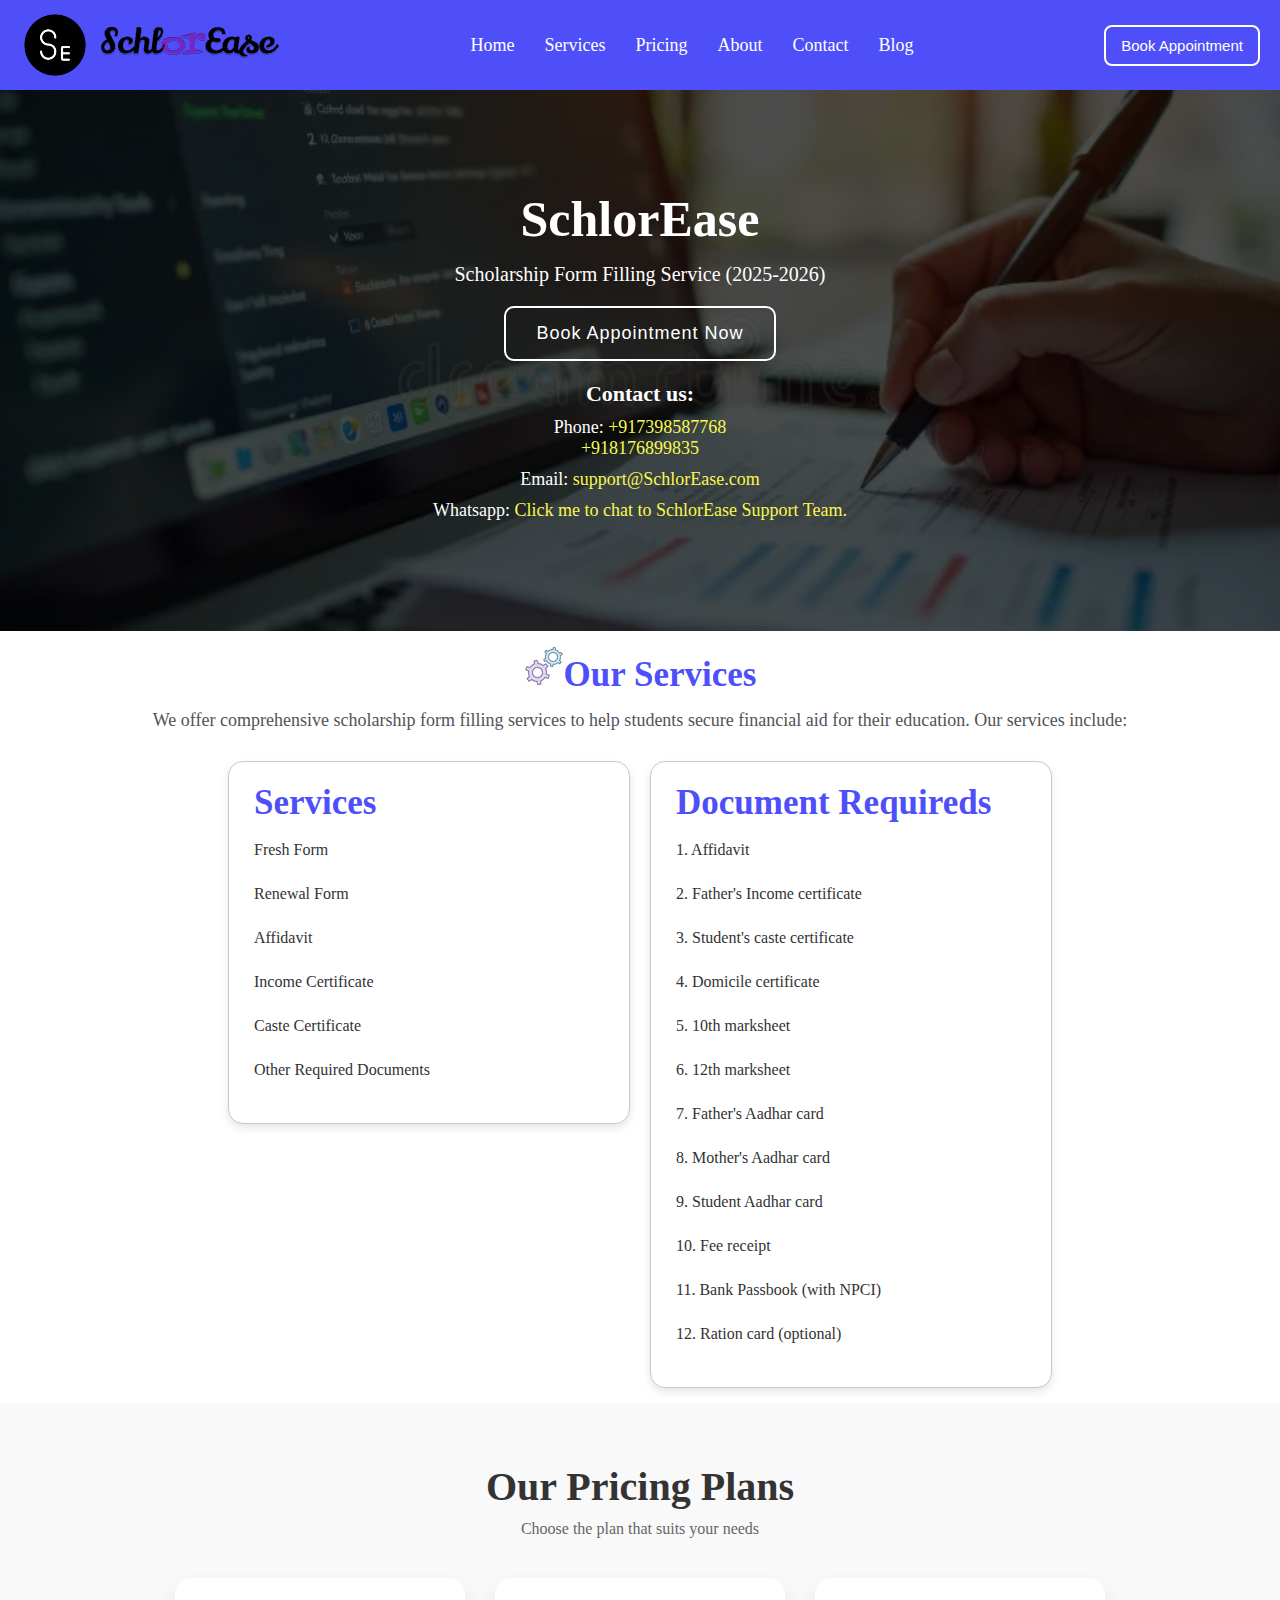
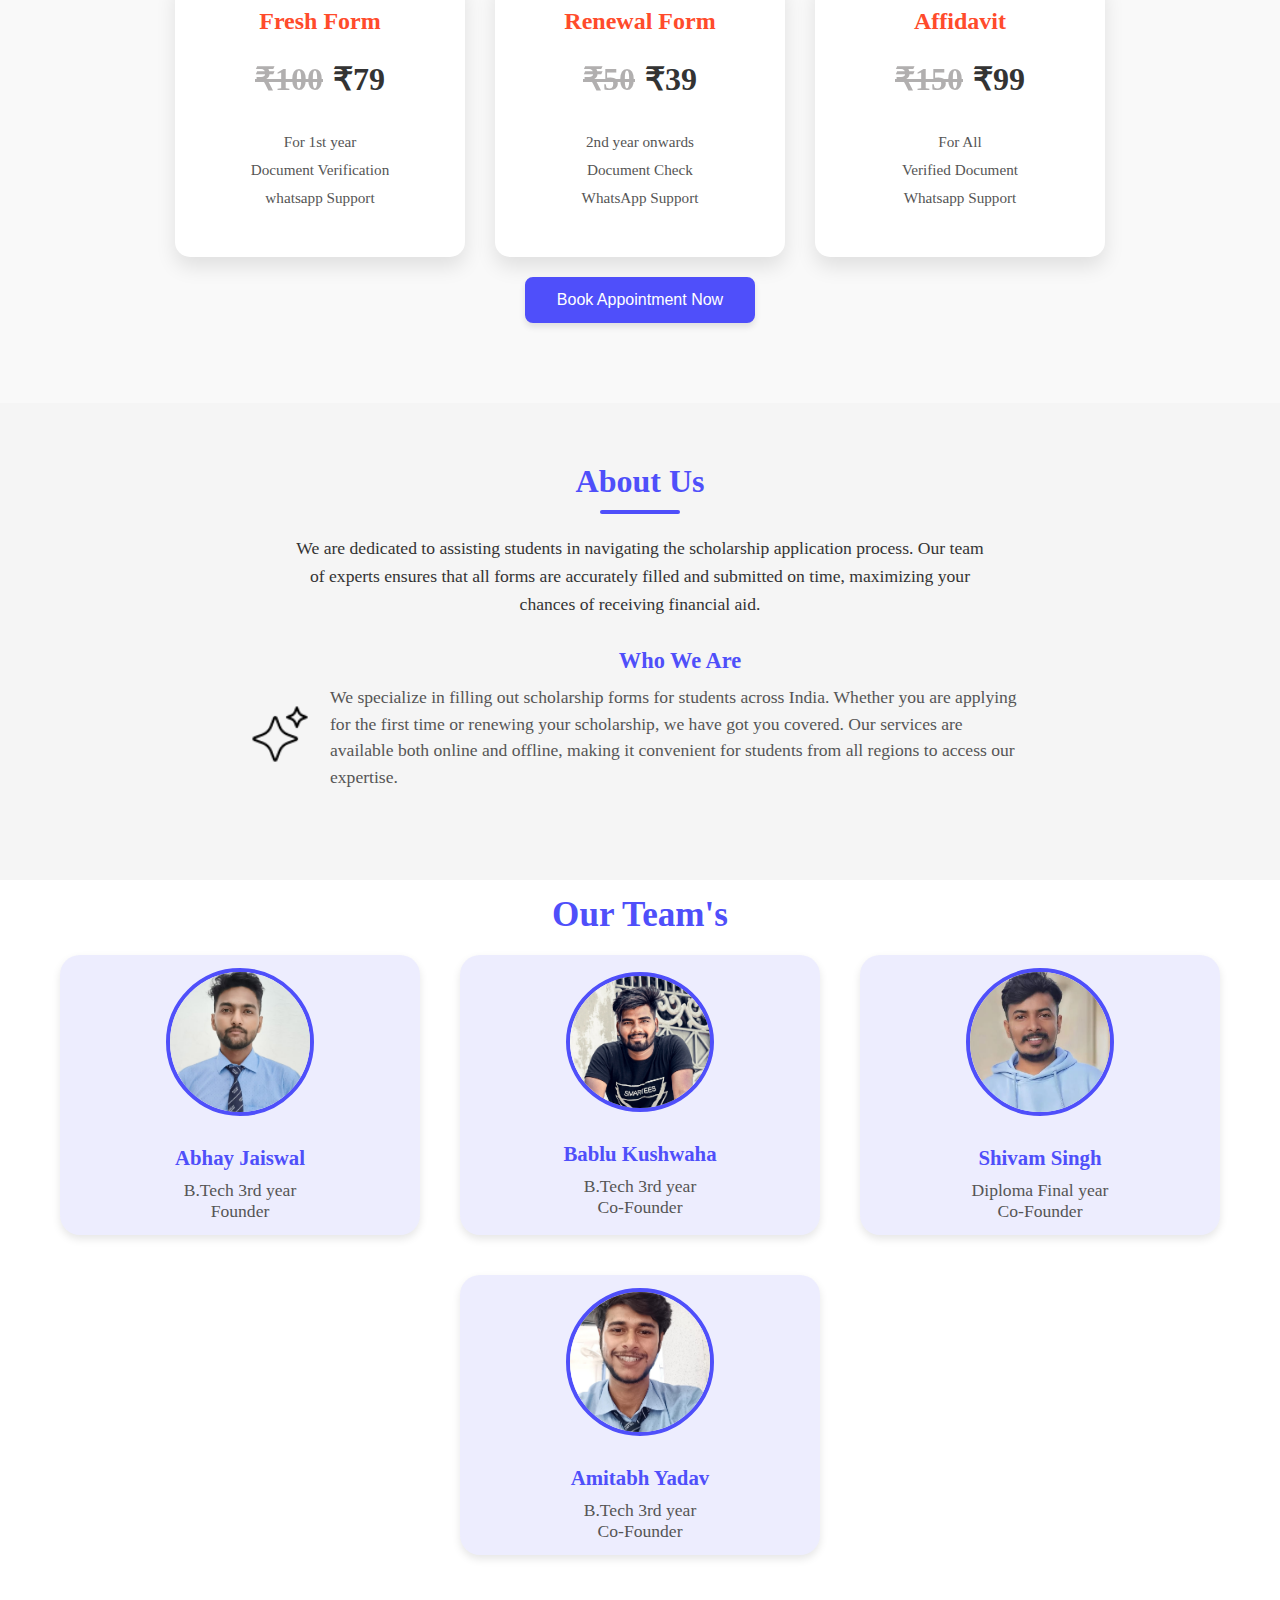
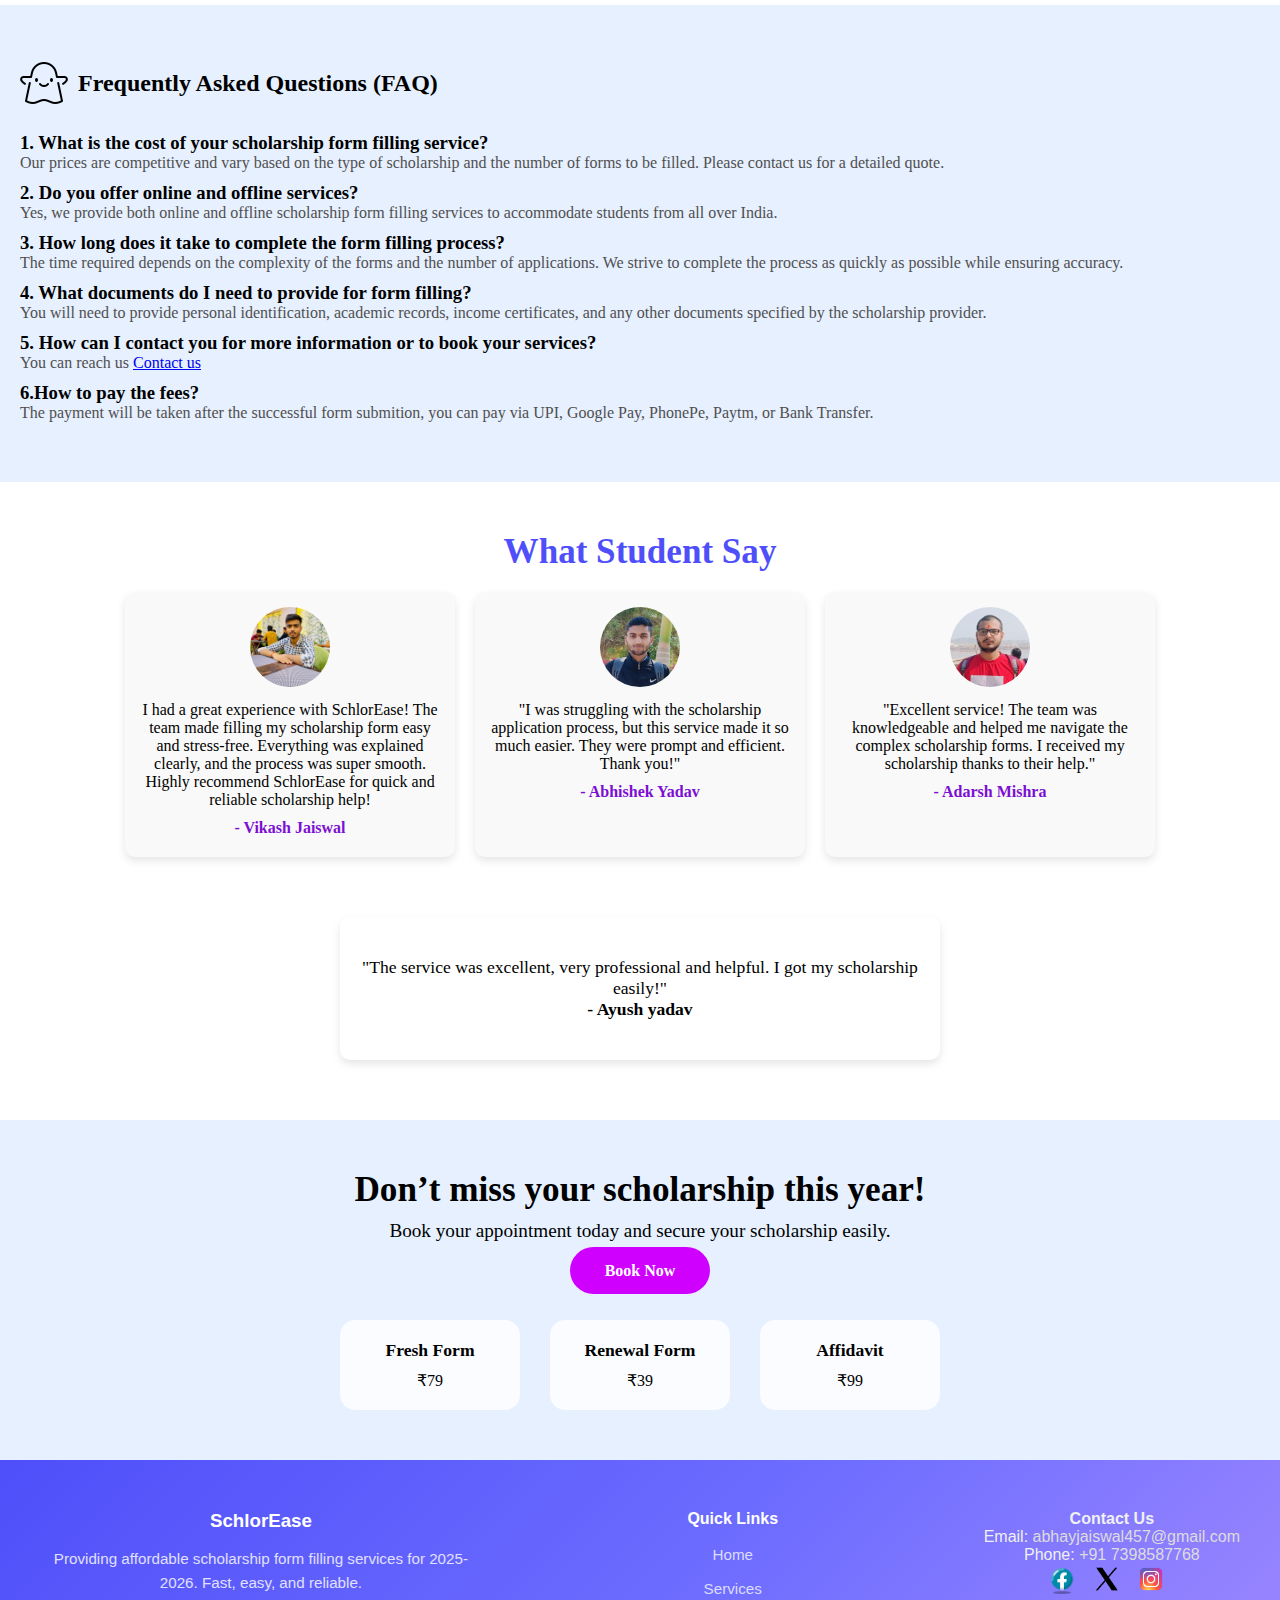
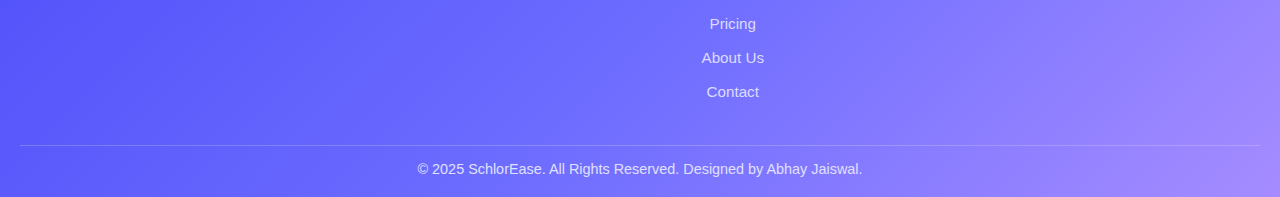
<file: index.html>
<!DOCTYPE html>
<html lang="en">

<head>
    <meta charset="UTF-8">
    <meta name="viewport" content="width=device-width, initial-scale=1.0">
    <meta name="description"
        content="Get your UP Scholarship 2025-2026 forms filled quickly and at the lowest price. Book an appointment online for fresh forms, renewal forms, affidavits, and income certificates with ease and reliability.">
    <!-- For author -->
    <meta name="author" content="Abhay Jaiswal, ScholarEase - Scholarship Form Filling Services">


    <!-- For keywords -->
    <meta name="keywords"
        content="UP Scholarship 2025-2026, Scholarship Form Filling, SchlorEase, schlorease, Online Form Help, Renewal Form, Fresh Form, Income Certificate, Affidavit">
    <!-- Google site verification -->
    <meta name="google-site-verification" content="JRM2MBS5VOPt2uqd_v-xfoKBL5IM6OYWPPKZo2jK36A" />

    <!-- Open Graph (for social media previews) -->
    <meta property="og:title" content="SchlorEase: Scholarship Form Filling Services">
    <meta property="og:description"
        content="Get your UP Scholarship 2025-2026 forms filled quickly and affordably. Book an appointment online for fresh and renewal forms, affidavits, and income certificates.">
    <meta property="og:image" content="https://www.schlorease.vercel.app/main-logo.png">
    <meta property="og:url" content="https://www.schlorease.vercel.app">
    <meta property="og:type" content="website">

    <!-- Twitter Card -->
    <meta name="twitter:card" content="summary_large_image">
    <meta name="twitter:title" content="SchlorEase: Scholarship Form Filling Services">
    <meta name="twitter:description"
        content="Fast, reliable scholarship form filling for 2025-2026 Book your slot now!">
    <meta name="twitter:image" content="https://www.schlorease.vercel.app/main-logo.png">
    <!-- Mobile Specific Metas -->
    <meta name="theme-color" content="#54a8fc">
    <meta name="mobile-web-app-capable" content="yes">


    <title>SchlorEase: Scholarship Filling Services</title>
    <link rel="stylesheet" href="style.css">
    <link rel="preconnect" href="https://fonts.googleapis.com">
    <link rel="preconnect" href="https://fonts.gstatic.com" crossorigin>
    <link href="https://fonts.googleapis.com/css2?family=Nosifer&display=swap" rel="stylesheet">
    <link rel="shortcut icon" href="main-logo.png" type="image/x-icon">
    <!-- For favicon (small logo in browser tab) -->
    <link rel="icon" type="image/png" href="main-logo.png">
    <link rel="shortcut icon" href="main-logo.png">
    <!-- Canonical URL to avoid duplicate content issues -->
    <link rel="canonical" href="https://schlorease.vercel.app/">


    <!-- JSON-LD structured data for SEO -->

    <script type="application/ld+json">
{
  "@context": "https://schema.org",
  "@type": "Organization",
  "name": "SchlorEase",
  "url": "https://www.schlorease.vercel.app",
  "logo": "https://www.schlorease.vercel.app/main-logo.png",
  "founder": {
    "@type": "Person",
    "name": "Abhay Jaiswal",
    "jobTitle": "Founder and CEO",
    "image": "https://www.schlorease.vercel.app/resources/founder1.jpg",
    "url": "https://www.linkedin.com/in/abhay-jaiswal-a3747730a",
    "sameAs": [
      "https://www.linkedin.com/in/abhay-jaiswal-a3747730a",
      "https://www.instagram.com/abhayjais151/",
      "https://github.com/Abhay23043"
    ],
    "description": "Abhay Jaiswal is the Founder of SchlorEase, an initiative dedicated to helping students easily fill and verify their scholarship forms online. He is a B.Tech 3rd-year Computer Science Engineering student (2023–2027) at B.N.C.E.T College, with a passion for technology, education, and simplifying digital services for students."
  },
  "employee": [
    {
      "@type": "Person",
      "name": "Bablu Kushwaha",
      "jobTitle": "Co-founder",
      "image": "https://www.schlorease.vercel.app/resources/founder2.jpg",
      "sameAs": [
        "https://www.linkedin.com/in/bablu-kushwaha-600703334",
        "https://www.instagram.com/abe_yar_bablu"
      ]
    },
    {
      "@type": "Person",
      "name": "Shivam Singh",
      "jobTitle": "Co-founder",
      "image": "https://www.schlorease.vercel.app/resources/founder3.jpg",
      "sameAs": [
        "https://www.instagram.com/shivam__singh_0508/"
      ]
    }
  ],
  "contactPoint": {
    "@type": "ContactPoint",
    "telephone": "+91 7398587768",
    "contactType": "customer support",
    "areaServed": "IN",
    "availableLanguage": ["English", "Hindi"]
  },
  "address": {
    "@type": "PostalAddress",
    "streetAddress": "B.N.C.E.T College, Lucknow",
    "addressLocality": "Lucknow",
    "addressRegion": "Uttar Pradesh",
    "postalCode": "226201",
    "addressCountry": "IN"
  },
  "email": "mailto:schlorease@outlook.com",
  "sameAs": [
    "https://www.linkedin.com/in/abhay-jaiswal-a3747730a",
    "https://www.instagram.com/abhayjais151/"
  ]
}
</script>

    


</head>

<body>
    <header>
        <section class="container">
            <div id="name">
                <nav>
                    <a href="index.html">
                        <img src="main-logo.png" alt="site logo" class="logo">
                        <div class="site-name">

                            <img src="resources/SchlorEase.svg" alt="">
                        </div>
                    </a>
                </nav>
            </div>
            <!-- Hamburger icon -->
            <div class="hamburger" id="hamburger">
                <span></span>
                <span></span>
                <span></span>
            </div>
            <div class="navigation" id="nav-links">
                <nav>
                    <ul>
                        <li><a href="#name">Home</a></li>
                        <li><a href="#service">Services</a></li>
                        <li><a href="#pricing">Pricing</a></li>
                        <li><a href="#About">About</a></li>
                        <li><a href="#contact">Contact</a></li>
                        <li><a href="blog.html">Blog</a></li>
                    </ul>
                </nav>
            </div>
            <div class="btn">
                <a href="https://booking.appointy.com/SchlorEase"><button>Book
                        Appointment</button></a>
            </div>
        </section>
    </header>
    <main>
        <section id="container1">
            <div class="heading-para">
                <h2>SchlorEase</h2>
                <p>Scholarship Form Filling Service (2025-2026)</p>
                <!-- <p>Get your scholarship forms filled hassle-free at the lowest prices! Available both online and offline
                    for BNCET Students only!!!!!!</p> -->
            </div>
            <div class="btn2">
                <a href="https://booking.appointy.com/SchlorEase"><button>Book Appointment
                        Now</button></a>
            </div>
            <div id="contact">
                <h4>Contact us:</h4>
                <p>Phone:
                    <a href="tel:+917398587768" title="make a call" target="_blank">
                        +917398587768
                    </a> <br>
                    <a href="tel:+918176899835" title="make a call" target="_blank">+918176899835</a>
                </p>
                <p>Email:
                    <a href="mailto:schlorease@hotmail.com" title="Send email to SchlorEase Support team"
                        target="_blank">
                        support@SchlorEase.com
                    </a>
                </p>
                <p>Whatsapp:
                    <a href="https://wa.me/+917376648611" target="_blank" title="Click me to chat"
                        rel="noopener noreferrer">
                        Click me to chat to SchlorEase Support Team.
                    </a>

                </p>
            </div>
        </section>

        <section id="service">
            <div class="service-para">
                <h2> <img src="resources/icons8-services.gif" alt="Services logo">Our Services</h2>
                <p>We offer comprehensive scholarship form filling services to help students secure financial aid for
                    their
                    education. Our services include:</p>
            </div>
            <div class="lists-of-ser-docs">
                <div class="services-list">
                    <ul>
                        <h2>Services</h2>
                        <li>Fresh Form</li>
                        <li>Renewal Form</li>
                        <li>Affidavit</li>
                        <li>Income Certificate</li>
                        <li>Caste Certificate</li>
                        <li>Other Required Documents</li>
                    </ul>
                </div>
                <div class="services-list">

                    <ul>
                        <h2>Document Requireds</h2>
                        <li>1. Affidavit</li>
                        <li>2. Father's Income certificate </li>
                        <li>3. Student's caste certificate </li>
                        <li>4. Domicile certificate </li>
                        <li>5. 10th marksheet</li>
                        <li>6. 12th marksheet</li>
                        <li>7. Father's Aadhar card</li>
                        <li>8. Mother's Aadhar card</li>
                        <li>9. Student Aadhar card</li>
                        <li>10. Fee receipt</li>
                        <li>11. Bank Passbook (with NPCI)</li>
                        <li>12. Ration card (optional)</li>

                    </ul>
                </div>

            </div>


        </section>

        <section id="pricing">
            <div class="pricing-header">
                <h2>Our Pricing Plans</h2>
                <p>Choose the plan that suits your needs</p>
            </div>
            <div class="pricing-cards">
                <div class="card">
                    <a href="https://booking.appointy.com/SchlorEase">
                        <h3>Fresh Form</h3>
                        <div class="price">
                            <p class="oldprice">₹100</p>
                            <p class="newprice">₹79</p>
                        </div>


                        <ul>
                            <li>For 1st year</li>
                            <li>Document Verification</li>
                            <li>whatsapp Support</li>
                        </ul>

                    </a>

                </div>
                <div class="card">
                    <a href="https://booking.appointy.com/SchlorEase">
                        <h3>Renewal Form</h3>
                        <div class="price">
                            <p class="oldprice">₹50</p>
                            <p class="newprice">₹39</p>
                        </div>
                        <ul>
                            <li>2nd year onwards</li>
                            <li>Document Check</li>
                            <li>WhatsApp Support</li>
                        </ul>
                    </a>
                </div>
                <div class="card">
                    <a href="https://booking.appointy.com/SchlorEase">
                        <h3>Affidavit</h3>
                        <div class="price">
                            <p class="oldprice">₹150</p>
                            <p class="newprice">₹99</p>
                        </div>
                        <ul>
                            <li>For All</li>
                            <li>Verified Document</li>
                            <li>Whatsapp Support</li>
                        </ul>
                    </a>
                </div>
                <!-- <div class="card">
                    <a href="https://booking.appointy.com/SchlorEase">
                        <h3>Income Certificate</h3>
                        <div class="price">
                            <p class="oldprice">₹149</p>
                            <p class="newprice">₹99</p>
                        </div>
                        <ul>
                            <li>For All</li>
                            <li>Verified Document</li>
                            <li>Whatsapp Support</li>
                        </ul>
                    </a>
                </div>
                <div class="card">
                    <a href="https://booking.appointy.com/SchlorEase">
                        <h3>Caste Certificate</h3>

                        <div class="price">
                            <p class="oldprice">₹149</p>
                            <p class="newprice">₹99</p>
                        </div>
                        <ul>
                            <li>For All</li>
                            <li>Verified Document</li>
                            <li>Whatsapp Support</li>
                        </ul>
                    </a>
                </div> -->
            </div>
            <div class="book-btn">
                <a href="https://booking.appointy.com/SchlorEase"><button>Book Appointment
                        Now</button></a>
            </div>
        </section>


        <section id="About">
            <div class="about-para">
                <h2>About Us</h2>
                <div class="highlight-line"></div>
                <p>We are dedicated to assisting students in navigating the scholarship application process. Our team of
                    experts ensures that all forms are accurately filled and submitted on time, maximizing your chances
                    of receiving financial aid.</p>

                <div class="about-detail">
                    <img src="resources/icons8-sparkles-50.png" alt="Sparkles Icon">
                    <div>
                        <h3>Who We Are</h3>
                        <p>We specialize in filling out scholarship forms for students across India. Whether you are
                            applying for the first time or renewing your scholarship, we have got you covered. Our
                            services are available both online and offline, making it convenient for students from all
                            regions to access our expertise.</p>
                    </div>
                </div>
            </div>
        </section>

        <section class="founders">
            <div class="he2">
                <h3>Our Team's</h3>
            </div>
            <div class="grids">
                <div class="grid1">
                    <img src="resources/founder1.jpg" alt="Founder of SchlorEase Abhay Jaiswal" loading="lazy">
                    <h4>Abhay Jaiswal</h4>
                    <p>B.Tech 3rd year</p>
                    <p>Founder</p>
                </div>
                <div class="grid1">
                    <img src="resources/founder2.jpg" alt="Co-Founder of SchlorEase Bablu Kushwaha" loading="lazy">
                    <h4>Bablu Kushwaha</h4>
                    <p>B.Tech 3rd year</p>
                    <p>Co-Founder</p>
                </div>
                <div class="grid1">
                    <img src="resources/founder3.jpg" alt="Co-Founder of SchlorEase Shivam Singh" loading="lazy">
                    <h4>Shivam Singh </h4>
                    <p>Diploma Final year</p>
                    <p>Co-Founder</p>
                </div>
                <div class="grid1">
                    <img src="resources/founder4.jpg" alt="Co-Founder of SchlorEase Amitabh Yadav" loading="lazy">
                    <h4>Amitabh Yadav</h4>
                    <p>B.Tech 3rd year</p>
                    <p>Co-Founder</p>
                </div>
            </div>
        </section>
        <!-- About Founder and co founder of the SchlorEase -->
        <section class="about-founder hidden">
            <h3>About the Founder</h3>
            <p>Abhay Jaiswal, a B.Tech 3rd-year Computer Science Engineering student (2023–2027) at B.N.C.E.T College,
                is the founder of SchlorEase. He is passionate about simplifying digital services and helping students
                fill scholarship forms with ease.</p>
        </section>
        <section class="about-co-founder hidden">
            <h3>About the Co-Founder</h3>
            <p>Bablu Kushwaha, a B.Tech 3rd-year Computer Science Engineering student (2023–2027) at B.N.C.E.T College,
                is the Co-founder of SchlorEase.</p>
        </section>
        <section class="about-co-founder hidden">
            <h3>About the Co-Founder</h3>
            <p>Shivam Singh, a Diploma Final year student at B.N.C.E.T College, is the Co-founder of SchlorEase.</p>
        </section>
        <section class="about-co-founder hidden">
            <h3>About the Co-Founder</h3>
            <p>Amitabh Yadav, a B.Tech 3rd-year Computer Science Engineering student (2023–2027) at B.N.C.E.T College.
            </p>
        </section>

        <section class="FAQ">
            <div class="he1">
                <img src="resources/icons8-ghost-48.png" alt="">
                <h2>Frequently Asked Questions (FAQ)</h2>
            </div>
            <div class="faq-para">
                <div class="q1">
                    <h3>1. What is the cost of your scholarship form filling service?</h3>
                    <p>Our prices are competitive and vary based on the type of scholarship and the number of forms to
                        be
                        filled. Please contact us for a detailed quote.</p>
                </div>
                <div class="q1">

                    <h3>2. Do you offer online and offline services?</h3>
                    <p>Yes, we provide both online and offline scholarship form filling services to accommodate students
                        from
                        all over India.</p>

                </div>
                <div class="q1">
                    <h3>3. How long does it take to complete the form filling process?</h3>
                    <p>The time required depends on the complexity of the forms and the number of applications. We
                        strive to
                        complete the process as quickly as possible while ensuring accuracy.</p>

                </div>
                <div class="q1">

                    <h3>4. What documents do I need to provide for form filling?</h3>
                    <p>You will need to provide personal identification, academic records, income certificates, and any
                        other
                        documents specified by the scholarship provider.</p>

                </div>
                <div class="q1">

                    <h3>5. How can I contact you for more information or to book your services?</h3>
                    <p>You can reach us <a href="#container1">Contact us</a>
                </div>
                <div class="q1">

                    <h3>6.How to pay the fees?</h3>
                    <p>The payment will be taken after the successful form submition, you can pay via UPI, Google Pay,
                        PhonePe, Paytm, or Bank Transfer.</p>
                </div>
            </div>
        </section>
        <section class="feedback">
            <div class="he2">
                <h3>What Student Say</h3>
            </div>
            <div class="grids">
                <div class="grid1">
                    <img src="resources/student1.jpg" alt="Student 1">
                    <p>
                        I had a great experience with SchlorEase! The team made filling my scholarship form easy and
                        stress-free. Everything was explained clearly, and the process was super smooth. Highly
                        recommend SchlorEase for quick and reliable scholarship help!</p>
                    <h4>- Vikash Jaiswal</h4>
                </div>
                <div class="grid1">
                    <img src="resources/student2.jpg" alt="Student 2">
                    <p>"I was struggling with the scholarship application process, but this service made it so much
                        easier.
                        They were prompt and efficient. Thank you!"</p>
                    <h4>- Abhishek Yadav</h4>
                </div>
                <div class="grid1">
                    <img src="resources/student3.jpg" alt="Student 3">
                    <p>"Excellent service! The team was knowledgeable and helped me navigate the complex scholarship
                        forms.
                        I received my scholarship thanks to their help."</p>
                    <h4>- Adarsh Mishra</h4>
                </div>
            </div>
        </section>
        <section class="testimonials">
            <div class="he3">
            </div>

            <div class="testimonial-container">
                <div class="testimonial active">
                    <p>"The service was excellent, very professional and helpful. I got my scholarship easily!"</p>
                    <h4>- Ayush yadav</h4>
                </div>
                <div class="testimonial">
                    <p>"I was confused about the documents but the team guided me step by step. Highly recommended."</p>
                    <h4>- Ankit</h4>
                </div>
                <div class="testimonial">
                    <p>"Fast, reliable, and affordable service. Thank you for making the process stress-free!"</p>
                    <h4>- Abhishek Kanaujiya</h4>
                </div>
            </div>
        </section>

        <!-- CTA  -->
        <section class="cta-pricing">
            <div class="cta-message">
                <h2>Don’t miss your scholarship this year!</h2>
                <p>Book your appointment today and secure your scholarship easily.</p>
                <a href="https://booking.appointy.com/SchlorEase" class="cta-button">Book
                    Now</a>
            </div>

            <div class="cta-pricing-cards">
                <a href="https://booking.appointy.com/SchlorEase" class="anc">
                    <div class="cta-card">
                        <h3>Fresh Form</h3>
                        <p class="price">₹79</p>
                    </div>
                    <div class="cta-card">
                        <h3>Renewal Form</h3>
                        <p class="price">₹39</p>
                    </div>
                    <div class="cta-card">
                        <h3>Affidavit</h3>
                        <p class="price">₹99</p>
                    </div>
                    <!-- <div class="cta-card">
                        <h3>Income Certificate</h3>
                        <p class="price">₹99</p>
                    </div>
                    <div class="cta-card">
                        <h3>Caste Certificate</h3>
                        <p class="price">₹99</p>
                    </div> -->
                </a>
            </div>
        </section>


        <!-- Footer Start -->
        <footer id="footer">
            <div class="footer-container">
                <div class="footer-section about">
                    <h3>SchlorEase</h3>
                    <p>Providing affordable scholarship form filling services for 2025-2026. Fast, easy, and reliable.
                    </p>
                </div>
                <div class="footer-section links">
                    <h4>Quick Links</h4>
                    <ul>
                        <li><a href="#container1">Home</a></li>
                        <li><a href="#service">Services</a></li>
                        <li><a href="#pricing">Pricing</a></li>
                        <li><a href="#About">About Us</a></li>
                        <li><a href="#contact">Contact</a></li>
                    </ul>
                </div>
                <div class="footer-section-contact">
                    <h4>Contact Us</h4>
                    <p>Email: <a href="mailto:abhayjaiswal457@gmail.com" title="Send email to Abhay" target="_blank">
                            abhayjaiswal457@gmail.com
                        </a></p>
                    <p>Phone: <a href="tel:+917398587768" title="make a call" target="_blank">
                            +91 7398587768
                        </a></p>
                    <div class="socials">
                        <a href="resources/icons8-services.gif" target="_blank"><img src="resources/facebook-icon.png"
                                alt="Facebook"></a>
                        <a href="resources/icons8-services.gif" target="_blank"><img
                                src="resources/icons8-twitter-50.png" alt="Twitter"></a>
                        <a href="https://www.instagram.com/schlorease/" target="_blank"><img
                                src="resources/icons8-instagram-48.png" alt="Instagram"></a>
                    </div>
                </div>
            </div>
            <div class="footer-bottom">
                &copy; 2025 SchlorEase. All Rights Reserved. Designed by Abhay Jaiswal.
            </div>
        </footer>
        <!-- Footer End -->



    </main>





</body>
<script>
    const hamburger = document.getElementById("hamburger");
    const menu = document.getElementById("nav-links");

    // Hamburger toggle
    hamburger.addEventListener("click", () => {
        menu.classList.toggle("active");
    });

    // Auto hide menu when any link is clicked
    const navLinks = document.querySelectorAll("#nav-links a");
    navLinks.forEach(link => {
        link.addEventListener("click", () => {
            menu.classList.remove("active");
        });
    });
</script>



<script>
    let currentIndex = 0;
    const testimonials = document.querySelectorAll(".testimonial");

    function showTestimonial(index) {
        testimonials.forEach((t, i) => {
            t.classList.remove("active");
            if (i === index) {
                t.classList.add("active");
            }
        });
    }

    // Auto-slide every 5 seconds
    setInterval(() => {
        currentIndex = (currentIndex + 1) % testimonials.length;
        showTestimonial(currentIndex);
    }, 5000);
</script>


</html>
</file>
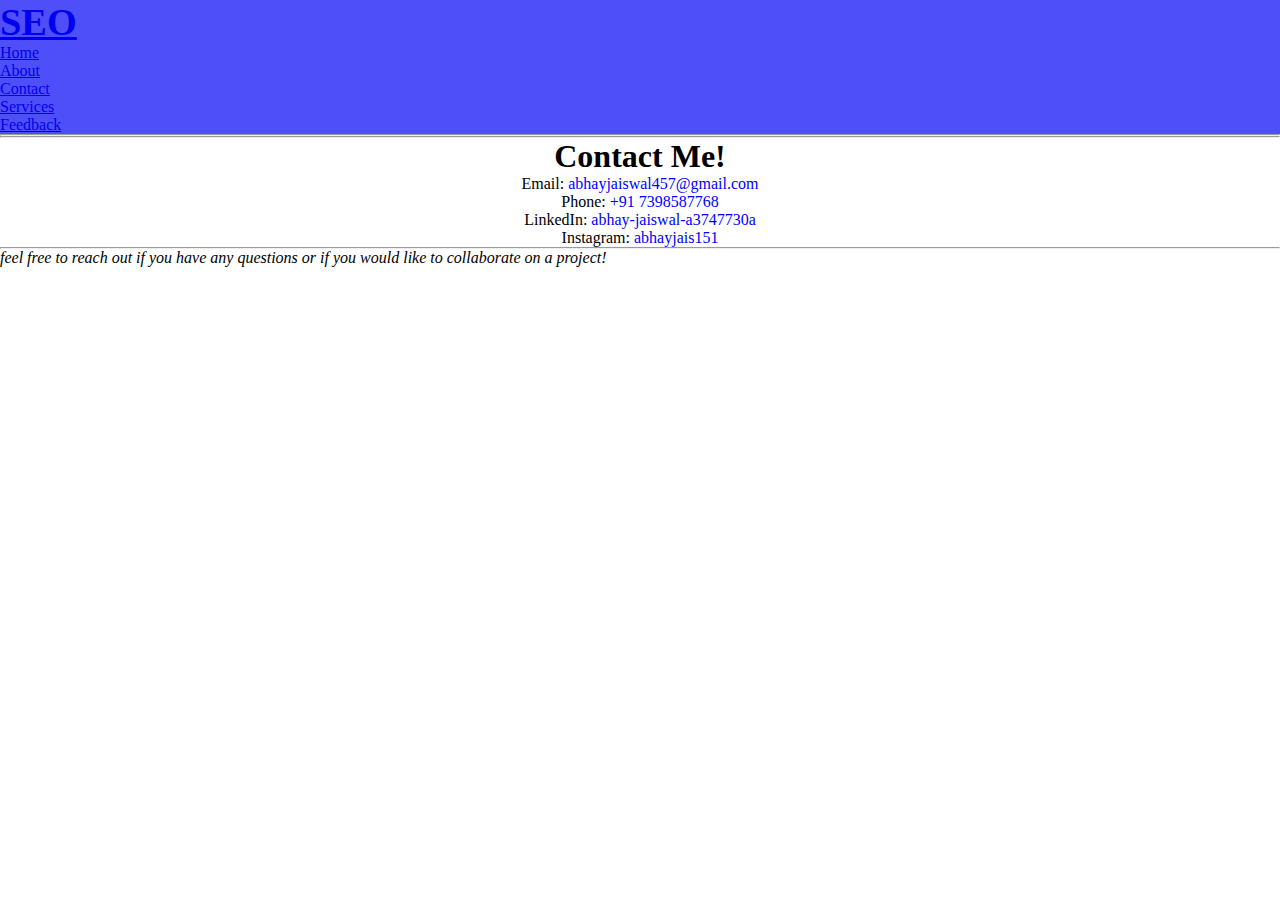
<file: contact.html>
<!DOCTYPE html>
<html lang="en">
<head>
    <meta charset="UTF-8">
    <meta name="viewport" content="width=device-width, initial-scale=1.0">
    <link rel="shortcut icon" href="favicon.ico" type="image/x-icon">
    <title>Contact</title>
    <link rel="stylesheet" href="style.css">
    <style>
        main p a{
            text-decoration: none;
            color: #0000ff; /* Default link color */
        }

    </style>
</head>
<body>
    <header>
        <h1>
            <big>
                <a href="index.html">SEO</a>
            </big>
        </h1> 
        <nav>
            <ul>
                <li><a href="index.html" title="Home page">Home</a></li>
                <li><a href="about.html" title="About me">About</a></li>
                <li><a href="contact.html" title="Contact me">Contact</a></li>
                <li><a href="services.html" title="Service>">Services</a></li>
                <li><a href="feedback.html" title="Feedback">Feedback</a></li>
            </ul> 
        </nav>
    </header>
<hr>
<hr>
    <main>
        <section>
            <div>
                <h1>Contact Me!</h1>
                <p>Email: 
                    <a href="mailto:abhayjaiswal457@gmail.com" title="Send email to Abhay">
                        abhayjaiswal457@gmail.com
                    </a>
                </p>
                <p>Phone: 
                    <a href="tel:+917398587768" title="Call Abhay">
                        +91 7398587768
                    </a>
                </p>
                <p>LinkedIn: 
                    <a href="https://www.linkedin.com/in/abhay-jaiswal-a3747730a/" target="_blank" title="Redirect to LinkedIn" rel="noopener noreferrer">
                        abhay-jaiswal-a3747730a
                    </a>
                </p>
                <p>Instagram: 
                    <a href="https://www.instagram.com/abhayjais151/" target="_blank" title="Redirect to Instagram" rel="noopener noreferrer">
                        abhayjais151
                    </a>
                </p>
            </div>
<hr>
        </section>

    </main>
    <footer>
        <div>
                <i>feel free to reach out if you have any questions or if you would like to collaborate on a project!</i>
            </div>
    </footer>
</body>
</html>
</file>
<file: style.css>
/* This will applicable for all */
* {
    margin: 0;
    padding: 0;
}

html {
    scroll-behavior: smooth;
}

/* start header  */
header {
    background-color: rgb(79, 79, 250);
}

header .container {
    display: flex;
    justify-content: space-between;
    align-items: center;
    padding: 10px 20px;
}

.container nav a {
    display: flex;
    align-items: center;
    gap: 10px;
}




#name a h2 {
    font-family: "Nosifer", sans-serif;
    font-weight: 400;
    font-style: normal;
}


#name nav a h2,
#name nav a {
    color: white;
    text-decoration: none;
}

/* Logo + Name responsiveness */
#name nav a .logo{
    width: 70px;
    /* default desktop */
    height: auto;
}

.site-name img {
    width: 180px;
    height: auto;
}
#name nav a h2 {
    font-size: 28px;
    white-space: nowrap;
    /* prevent breaking into two lines */
}

/* Default: Desktop view me navigation normal dikhana */
.navigation {
  display: block;
}

.navigation ul {
    display: flex;
    list-style: none;
}

.navigation ul li a {
    text-decoration: none;
    color: white;
    padding: 10px 15px;
    font-size: 18px;
}

.navigation ul li a:hover {
    background-color: #ececf9;
    border-radius: 8px;
    color: black;
    text-decoration: underline;
}

.container .btn button {
    background-color: transparent;
    padding: 10px 15px;
    border: 2px solid white;
    color: white;
    border-radius: 8px;
    cursor: pointer;
    transition: ease-out 0.5s;
    box-shadow: inset 0 0 0 0 #ffffff;
    font-size: 15px;
}

.container .btn button:hover {
    box-shadow: inset 0 -100px 0 0 #ffffff;
    color: rgb(0, 0, 0);
}

.container .btn button:focus {
    transform: translatey(-8px);
}



/* Hamburger icon */
.hamburger {
    display: none;
    flex-direction: column;
    cursor: pointer;
    gap: 5px;
}

.hamburger span {
    width: 25px;
    height: 3px;
    background-color: white;
    border-radius: 2px;
}

/* Responsive navigation */
@media screen and (max-width: 768px) {
    .navigation {
        display: none;
        position: absolute;
        top: 70px;
        right: 20px;
        background-color: rgb(79, 79, 250);
        padding: 15px;
        border-radius: 8px;     
        z-index: 9999;  /* 👈 yeh sabse important */
    }



    .navigation.active {
        display: block;
    }

    .services-list {
        width: 80%;
        margin: 0 auto;
        /* centers the container */
    }

    .hamburger {
        display: flex;
    }

    .navigation ul {
        flex-direction: column;
        gap: 10px;
    }

    .btn {
        display: none;
        /* Hide booking button if needed, can also move it inside nav */
    }


}


/* add more styles here for responsiveness if needed */
@media screen and (max-width: 480px) {
    header .container {
        flex-direction: row;
        justify-content: space-between;
    }

    #name nav a {
        gap: 6px;
        /* reduce gap between logo and name */
    }

    #name nav a img {
        width: 70%;
    }
    #name nav a .logo{
        width: 50px;
    }

    #name nav a h2 {
        font-size: 16px;
    }
}

/* end header */

/* start main */
main {
    display: flex;
    justify-content: center;
    text-align: center;
    flex-direction: column;
}
/* details */



/* our services */

#container1 {
    color: white;
    position: relative;
    color: white;
    padding: 100px 20px;
    background: url(resources/bg2) no-repeat center center/cover;
    z-index: 1;



}

#container1::before {
    content: "";
    position: absolute;
    top: 0;
    left: 0;
    width: 100%;
    height: 100%;
    background-color: rgba(0, 0, 0, 0.7);
    /* yaha 0.5 opacity ka black overlay */
    z-index: -1;
}

#container1 h2 {
    font-size: 50px;
    margin-bottom: 15px;
    color: rgb(255, 255, 255);
}

#container1 p {
    font-size: 20px;
    color: rgb(255, 255, 255);
}

#container1 button {
    background-color: rgb(79, 79, 250);
    color: white;
    padding: 10px 80px;
    border-radius: 8px;
    cursor: pointer;
    margin: 20px 0px;
    padding: 15px 30px;
    text-align: center;
    font-size: 18px;
    letter-spacing: 1px;
    text-decoration: none;
    color: #ffffff;
    background: transparent;
    cursor: pointer;
    transition: ease-out 0.5s;
    border: 2px solid #ffffff;
    border-radius: 10px;
    box-shadow: inset 0 0 0 0 #cb0606;
}

#container1 button:hover {
    box-shadow: inset 400px 0 0 0 #e00404;
    color: white;
}

#container1 button:active {
    transform: scale(0.9);
}

#contact h4 {
    color: rgb(255, 255, 255);
    font-size: 22px;
}

#contact p {
    color: rgb(255, 255, 255);
    font-size: 18px;
    margin: 10px 0px;
}

#contact a {
    text-decoration: none;
    color: rgb(250, 247, 79);
}

#contact a:hover {
    text-decoration: underline;
    color: rgb(143, 148, 5);
}


/* Services css */
#service {
    margin: 15px 0px;

}

#service h2 {
    color: rgb(79, 79, 250);
    font-size: 35px;
    margin-bottom: 15px;
}

#service p {
    color: rgb(83, 83, 84);
    font-size: 18px;
    margin-bottom: 30px;
}

.services-list {
    display: flex;
    justify-content: center;
    gap: 20px;
    flex-wrap: wrap;
    line-height: 32px;
    font-size: 18px;
}

.services-list ul {
    list-style: none;
    border: 1px solid rgb(201, 201, 201);
    padding: 25px;
    /* slightly more padding */
    width: 350px;
    height: fit-content;
    box-shadow: 0 4px 8px rgba(0, 0, 0, 0.1);
    border-radius: 15px;
    /* slightly rounder corners */
    transition: transform 0.3s ease, box-shadow 0.3s ease, background-color 0.3s ease;
    text-align: start;
    background-color: #fff;
    /* ensure background on hover looks clean */
    cursor: pointer;
}

.services-list ul:hover {
    transform: translateY(-10px) scale(1.03);
    /* slight lift + scale */
    box-shadow: 0 12px 24px rgba(0, 0, 0, 0.2);
    /* bigger shadow */
    background-color: #f0f4ff;
    /* subtle highlight */
    border-color: rgb(79, 79, 250);
    /* accent border color */
}

.services-list ul li {
    margin: 12px 0px;
    font-size: 1rem;
    color: #333;
}
.services-list ul li:hover {
    color: rgb(79, 79, 250);
    font-weight: 600;
    transition: color 0.3s ease;
}
.lists-of-ser-docs{
    display: flex;
    justify-content: center;
    gap: 20px;
    flex-wrap: wrap;
}


#pricing {
    padding: 60px 20px;
    background-color: #f9f9f9;
    text-align: center;
}

#pricing .pricing-header h2 {
    font-size: 2.5rem;
    margin-bottom: 10px;
    color: #333;
}

#pricing .pricing-header p {
    font-size: 1rem;
    color: #666;
    margin-bottom: 40px;
}

.pricing-cards {
    display: flex;
    justify-content: center;
    gap: 30px;
    flex-wrap: wrap;
}

.card {
    background-color: #fff;
    border-radius: 15px;
    padding: 30px 20px;
    box-shadow: 0 10px 20px rgba(0, 0, 0, 0.1);
    width: 250px;
    transition: transform 0.3s, box-shadow 0.3s;
}

.card:hover {
    transform: translateY(-10px);
    box-shadow: 0 15px 25px rgba(0, 0, 0, 0.2);
}

.card h3 {
    font-size: 1.5rem;
    margin-bottom: 10px;
    color: #ff4b2b;
    /* Highlight color */
}

.card .oldprice {
    font-size: 2rem;
    font-weight: bold;
    margin: 15px 0;
    color: #918e8e;
}

.card .oldprice {
    text-decoration: line-through;
    /* strikethrough effect */
    opacity: 0.7;
    /* slightly faded */

}

.card .price {
    display: flex;
    justify-content: center;
    gap: 10px;
}

.card .newprice {
    font-size: 2rem;
    font-weight: bold;
    margin: 15px 0;
    color: #333;
}

.card ul {
    list-style: none;
    padding: 0;
    margin: 20px 0;
}

.card ul li {
    margin: 10px 0;
    color: #555;
    font-size: 0.95rem;
}
.card a {
     text-decoration: none;
}
}

.card .btn {
    display: inline-block;
    padding: 10px 20px;
    background-color: #ff4b2b;
    color: #fff;
    border-radius: 50px;
    text-decoration: none;
    transition: background-color 0.3s;
}

.card .btn:hover {
    background-color: #ff7844;
}

/* Book Button CSS */

.book-btn a button {
    display: inline-block;
    padding: 12px 30px;
    background-color: rgb(79, 79, 250);
    color: white;
    margin: 20px 0;
    /* top-bottom 15px spacing */
    font-size: 16px;
    font-weight: 500;
    text-decoration: none;
    border-radius: 8px;
    border: 2px solid rgb(79, 79, 250);
    transition: all 0.3s ease;
    box-shadow: 0 4px 6px rgba(0, 0, 0, 0.1);
    cursor: pointer;
}

.book-btn a button:hover {
    background-color: white;
    color: rgb(79, 79, 250);
    border: 2px solid rgb(79, 79, 250);
    transform: translateY(-3px);
    box-shadow: 0 6px 12px rgba(0, 0, 0, 0.15);
}

.book-btn a button:active {
    transform: scale(0.95);
    box-shadow: 0 3px 6px rgba(0, 0, 0, 0.1);
}



/* About css */
/* About Us Section */
#About {
    background-color: #f5f5f5;
    padding: 60px 20px;
    text-align: center;
}

.about-para h2 {
    font-size: 2rem;
    margin-bottom: 10px;
    color: rgb(79, 79, 250);
}

.highlight-line {
    width: 80px;
    height: 4px;
    background-color: rgb(79, 79, 250);
    margin: 0 auto 20px auto;
    border-radius: 2px;
}

.about-para p {
    max-width: 700px;
    margin: 0 auto 30px auto;
    font-size: 1.1rem;
    color: #333;
    line-height: 1.6;
}

/* About detail flex layout */
.about-detail {
    display: flex;
    align-items: center;
    justify-content: center;
    gap: 20px;
    flex-wrap: wrap;
}

.about-detail img {
    width: 60px;
    height: 60px;
}

.about-detail h3 {
    color: rgb(79, 79, 250);
    margin-bottom: 10px;
    font-size: 1.4rem;
}

.about-detail p {
    color: #555;
    line-height: 1.5;
    text-align: left;
}


/* Founders Section */

.founders .he2 {
    text-align: center;
    color: rgb(79, 79, 250);
    font-size: 30px;
    margin: 15px 0px;
}

.founders .grids {
    display: flex;
    flex-wrap: wrap;
    justify-content: center;
    /* centers all boxes horizontally */
    gap: 40px;
    align-items: center;
    /* vertically aligns boxes if needed */
}

.founders .grid1 {
    background-color: rgba(79, 79, 250, 0.1);
    padding: 30px;
    border-radius: 20px;
    max-width: 300px;
    min-width: 250px;
    transition: transform 0.3s, box-shadow 0.3s;
    text-align: center;
    /* centers text inside each box */
    display: flex;
    /* use flex to align content */
    flex-direction: column;
    justify-content: center;
    /* vertical center */
    align-items: center;
    /* horizontal center */
    height: 220px;
}

.founders .grid1 img {
    width: 140px;
    height: 140px;
    border-radius: 50%;
    object-fit: cover;
    margin-bottom: 20px;
    border: 4px solid rgb(79, 79, 250);
}

.founders .grid1 h4 {
    margin-bottom: 10px;
    font-size: 1.3rem;
    color: rgb(79, 79, 250);
}

.founders .grid1 p {
    color: #555;
    font-size: 1.1rem;
}


.founders .grid1:hover {
    transform: translateY(-5px);
    box-shadow: 0 10px 25px rgba(0, 0, 0, 0.25);
}

/* Responsive */
@media (max-width: 768px) {
    .founders .grids {
        flex-direction: column;
        align-items: center;
        gap: 30px;
    }
}

.hidden {
    display: none;
}





/* FAQ css */
/* Frequently Asked Question */

.FAQ {
    margin: 50px 0px;
    background-color: #e6f0ff;
    padding: 50px 20px;
    text-align: start;

}

.FAQ h2 {
    margin: 15px 0px;
}

.FAQ .he1 {
    display: flex;
    align-items: center;
    gap: 10px;
    margin-bottom: 20px;
}

.faq-para div {
    margin: 10px 0px;
}

.faq-para .q1 p {
    color: rgb(80, 79, 79);

}

/* What Student Say */
.feedback .he2 {
    text-align: center;
    color: rgb(79, 79, 250);
    font-size: 30px;
    margin-bottom: 15px;
}

.feedback .grids {
    display: flex;
    justify-content: center;
    gap: 20px;
    flex-wrap: wrap;
}

.grids {
    display: flex;
    flex-direction: row;
    /* row me arrange hoga */
    justify-content: space-around;
    /* equal spacing */
    align-items: stretch;
    /* height equal */
    gap: 20px;
    /* gap between boxes */
    margin-top: 20px;
    flex-wrap: wrap;
    /* agar screen chhoti ho to niche chale jayenge */
}

.grid1 {
    flex: 1;
    max-width: 300px;
    /* box ki max width */
    background: #f9f9f9;
    padding: 15px;
    border-radius: 10px;
    text-align: center;
    box-shadow: 0px 4px 8px rgba(0, 0, 0, 0.1);
}

.grid1 img {
    width: 80px;
    height: 80px;
    border-radius: 50%;
    /* round profile */
    margin-bottom: 10px;
}

.grid1 h4 {
    margin: 10px 0px 5px 0px;
    color: #7b0fd3;

}



.testimonials {
    text-align: center;
    padding: 40px 20px;
    /* background: #f9f9f9; */
}

.testimonial-container {
    position: relative;
    max-width: 600px;
    margin: 0 auto;
}

.testimonial {
    display: none;
    font-size: 1.1rem;
    background: #fff;
    padding: 40px 20px;
    /* arrows ke liye padding thoda extra */
    border-radius: 10px;
    box-shadow: 0px 4px 8px rgba(0, 0, 0, 0.1);
    margin: 20px 0;
}

.testimonial.active {
    display: block;
}


/* CTA */
/* CTA Section with Pricing */
.cta-card h3{
    text-decoration: none;
}
.cta-pricing {
    background-color: #e6f0ff;
    color: #000000;
    text-align: center;
    padding: 50px 20px;
}

.cta-message h2 {
    font-size: 2.2rem;
    margin-bottom: 10px;
}

.cta-message p {
    font-size: 1.2rem;
    margin-bottom: 20px;
}

.cta-button {
    background-color: #d000ff;
    color: rgb(255, 255, 255);
    padding: 15px 35px;
    font-weight: bold;
    border-radius: 50px;
    text-decoration: none;
    transition: 0.3s;
}

.cta-button:hover {
    background-color: #404040;

}

.cta-pricing-cards a {
    display: flex;
    flex-wrap: wrap;
    justify-content: center;
    margin-top: 40px;
    gap: 30px;
}
.anc {
    text-decoration: none;
    color: #000000;
}

.cta-card {
    background-color: rgba(255, 255, 255, 0.771);
    padding: 20px 30px;
    border-radius: 15px;
    min-width: 120px;
    text-decoration: none;
    transition: transform 0.3s, background-color 0.3s;
}

.cta-card:hover {
    background-color: rgba(106, 100, 100, 0.2);
    transform: translateY(-5px);
}

.cta-card h3 {
    margin-bottom: 10px;
    font-size: 1.1rem;
}

.cta-card .oldprice {
    font-size: 1.5rem;
    font-weight: bold;
}
.anc .cta-card:hover{
    text-decoration: underline;
    color: blue;
}


/* Footer CSS */
#footer {
    background: linear-gradient(135deg, #4f4ffa, #6c6cff, #a58cff);
    /* bright gradient */
    color: #f0f0f0;
    padding: 50px 20px 20px 20px;
    font-family: Arial, sans-serif;
}

.footer-container {
    display: flex;
    flex-wrap: wrap;
    justify-content: space-between;
    gap: 30px;
    max-width: 1200px;
    margin: auto;
}

.footer-section {
    flex: 1;
    min-width: 250px;
}

.footer-section h3,
.footer-section h4 {
    color: #ffffff;
    margin-bottom: 15px;
}

.footer-section p,
.footer-section ul li {
    color: #e0e0ff;
    font-size: 0.95rem;
    line-height: 1.6;
}

.footer-section ul {
    list-style: none;
    padding: 0;
}

.footer-section ul li {
    margin-bottom: 10px;
}

.footer-section ul li a {
    text-decoration: none;
    color: #dcdcff;
    transition: all 0.3s ease;
}

.footer-section ul li a:hover {
    color: #ffeb3b;
    /* bright yellow on hover */
    text-decoration: underline;
}

.footer-section-contact p a {
    text-decoration: none;
    color: rgb(221, 220, 220);

}

.footer-section-contact p a:hover {
    text-decoration: underline;
}


.socials a {
    display: inline-block;
    margin-right: 10px;
    text-decoration: none;
    color: white;
    transition: transform 0.3s, filter 0.3s;
}


.socials a img {
    width: 30px;
    height: 30px;
}

.socials a:hover {
    transform: scale(1.2);
    filter: drop-shadow(0 0 5px #ffeb3b);
    /* subtle glow */
}

.footer-bottom {
    text-align: center;
    margin-top: 30px;
    font-size: 0.9rem;
    color: #e0e0ff;
    border-top: 1px solid rgba(255, 255, 255, 0.2);
    padding-top: 15px;
}

/* Responsive Footer */
@media(max-width:768px) {
    .footer-container {
        flex-direction: column;
        align-items: center;
        text-align: center;
        gap: 20px;
    }

    .socials {
        margin-top: 10px;
    }
}
</file>
